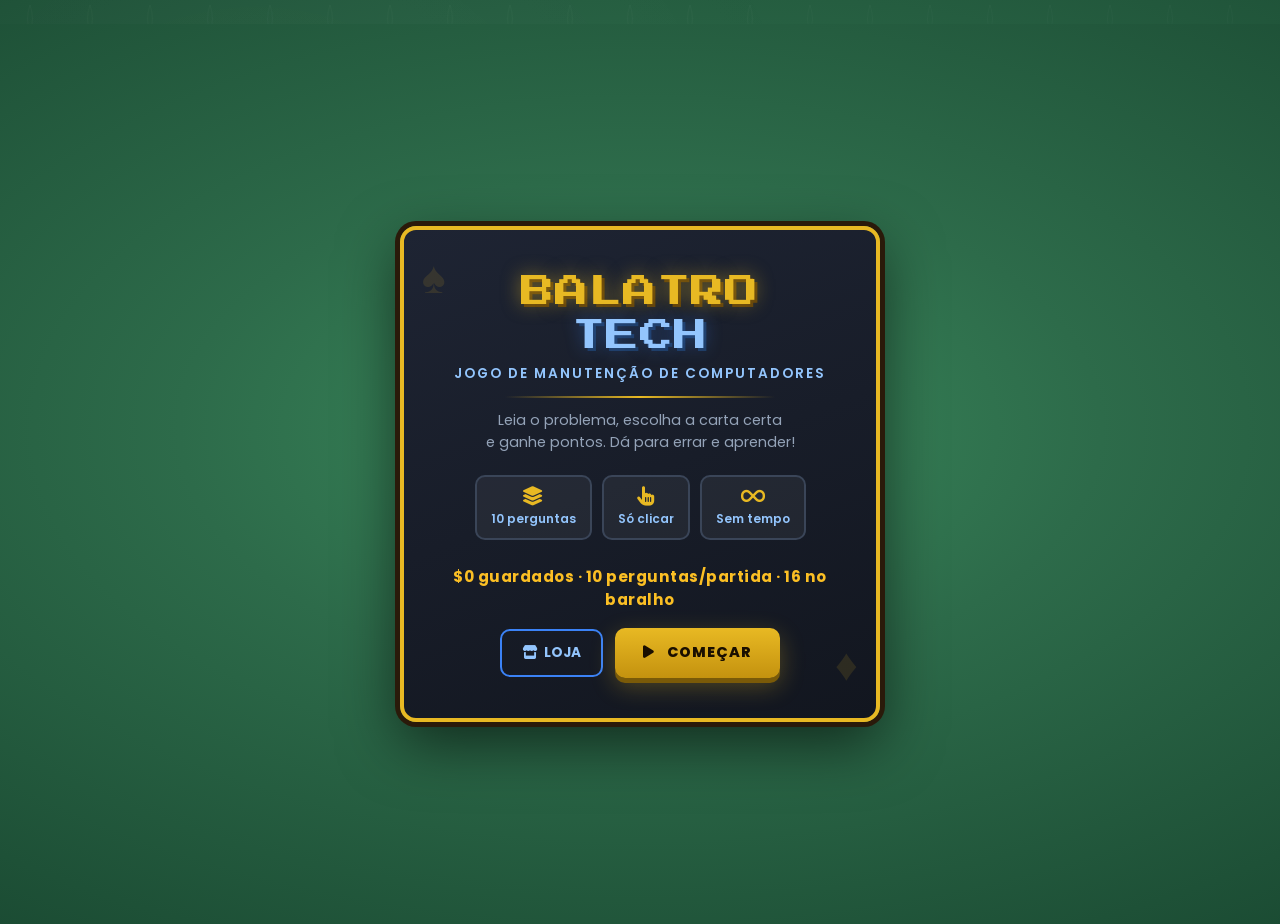
<file: index.html>
<!DOCTYPE html>
<html lang="pt-BR">
<head>
    <meta charset="UTF-8">
    <meta name="viewport" content="width=device-width, initial-scale=1.0">
    <title>Balatro Tech — Aprenda a consertar PC</title>
    <link rel="icon" href="favicon.ico" type="image/x-icon"><text y='.9em' font-size='90'>🃏</text></svg>">

    <link href="https://cdn.jsdelivr.net/npm/bootstrap@5.3.0/dist/css/bootstrap.min.css" rel="stylesheet">
    <link rel="stylesheet" href="https://cdnjs.cloudflare.com/ajax/libs/font-awesome/6.4.0/css/all.min.css">
    <link href="https://fonts.googleapis.com/css2?family=Press+Start+2P&family=Poppins:wght@400;600;700&display=swap" rel="stylesheet">
    <link rel="stylesheet" href="assets/css/css.css">
</head>
<body>

    <!-- ========== TELA INICIAL ========== -->
    <div id="screen-start" class="screen-start fade-in">
        <div class="title-card">
            <div class="suit-decor left">♠</div>
            <div class="suit-decor right">♦</div>
            <h1 class="game-title">BALATRO<br><span>TECH</span></h1>
            <p class="subtitle">Jogo de manutenção de computadores</p>
            <div class="title-divider"></div>
            <p class="desc">Leia o problema, escolha a carta certa<br>e ganhe pontos. Dá para errar e aprender!</p>
            <div class="feature-row">
                <div class="mini-card"><i class="fa-solid fa-layer-group"></i><span>10 perguntas</span></div>
                <div class="mini-card"><i class="fa-solid fa-hand-pointer"></i><span>Só clicar</span></div>
                <div class="mini-card"><i class="fa-solid fa-infinity"></i><span>Sem tempo</span></div>
            </div>
            <div class="start-bank" id="start-bank">$0 guardados · 10 perguntas por partida</div>
            <div class="start-actions">
                <button id="btn-start-shop" class="btn-shop-outline">
                    <i class="fa-solid fa-store me-1"></i> LOJA
                </button>
                <button id="btn-start" class="btn-deal">
                    <i class="fa-solid fa-play me-2"></i> COMEÇAR
                </button>
            </div>
        </div>
    </div>

    <!-- ========== TELA DO JOGO (estilo Balatro) ========== -->
    <div id="screen-quiz" class="screen-quiz d-none">

        <!-- Painel esquerdo -->
        <aside class="side-panel">
            <div class="panel-header">
                <span class="panel-title">Mão <span id="question-counter">1</span>/<span id="question-total">10</span></span>
            </div>

            <div class="blind-box">
                <div class="blind-label">O QUE FAZER</div>
                <div class="blind-goal">
                    <i class="fa-solid fa-microchip"></i>
                    <span>Escolha a carta certa</span>
                </div>
                <div class="blind-reward">Pontos: <strong>10 × bônus</strong></div>
            </div>

            <div class="score-row">
                <div class="score-box chips-box">
                    <div class="score-label">Pontos</div>
                    <div class="score-value" id="score-display">0</div>
                </div>
                <div class="score-x">×</div>
                <div class="score-box mult-box">
                    <div class="score-label">Bônus</div>
                    <div class="score-value" id="mult-display">1</div>
                </div>
            </div>

            <div class="info-box">
                <div class="info-row">
                    <span>Faltam</span>
                    <strong id="hands-left">10</strong>
                </div>
                <div class="info-row">
                    <span>Acertos</span>
                    <strong id="correct-count">0</strong>
                </div>
            </div>

            <div class="money-box">
                <i class="fa-solid fa-coins"></i>
                <span id="money-display">$0</span>
            </div>

            <div class="side-actions">
                <button id="btn-mid-shop" class="btn-side-shop" title="Abrir a loja">
                    <i class="fa-solid fa-store"></i> LOJA
                </button>
                <button id="btn-home-quiz" class="btn-side-home" title="Voltar ao menu">
                    <i class="fa-solid fa-house"></i>
                </button>
            </div>
        </aside>

        <!-- Área central da mesa -->
        <main class="table-area">
            <div class="problem-area">
                <div class="problem-card" id="problem-card">
                    <div class="card-rank top-left">
                        <span id="card-rank">A</span>
                        <span class="suit" id="card-suit">♠</span>
                    </div>
                    <div class="card-rank bottom-right">
                        <span id="card-rank-b">A</span>
                        <span class="suit" id="card-suit-b">♠</span>
                    </div>
                    <div class="card-body-content">
                        <h5 id="question-text">Texto do problema...</h5>
                        <div id="interactive-workspace" class="workspace"></div>
                    </div>
                </div>
            </div>

            <div id="explanation-box" class="feedback-box d-none">
                <div class="feedback-header" id="explanation-title"></div>
                <p id="explanation-text" class="mb-0"></p>
            </div>

            <div class="hand-section">
                <div class="hand-label">SUA MÃO — escolha uma carta</div>
                <div id="options-container" class="hand-cards"></div>
                <div class="hand-actions">
                    <button id="btn-next" class="btn-next d-none">
                        PRÓXIMA <i class="fa-solid fa-arrow-right ms-1"></i>
                    </button>
                </div>
            </div>
        </main>
    </div>

    <!-- ========== TELA DE RESULTADO ========== -->
    <div id="screen-result" class="screen-start d-none fade-in">
        <div class="result-card">
            <div class="result-icon" id="result-icon"><i class="fa-solid fa-trophy"></i></div>
            <h2 class="result-title">FIM DA PARTIDA!</h2>
            <p id="result-badge" class="result-badge">Bom trabalho</p>
            <div class="result-stats">
                <div class="stat-box">
                    <div class="stat-label">PONTOS</div>
                    <div class="stat-value" id="final-score">0</div>
                </div>
                <div class="stat-box">
                    <div class="stat-label">ACERTOS</div>
                    <div class="stat-value" id="final-accuracy">0/10</div>
                </div>
            </div>
            <div class="accordion text-start mb-4" id="accordionSummary">
                <div class="accordion-item border-0 bg-transparent">
                    <h2 class="accordion-header">
                        <button class="accordion-button collapsed summary-btn" type="button" data-bs-toggle="collapse" data-bs-target="#collapseSummary">
                            <i class="fa-solid fa-list-check me-2"></i> Ver o que você respondeu
                        </button>
                    </h2>
                    <div id="collapseSummary" class="accordion-collapse collapse" data-bs-parent="#accordionSummary">
                        <div class="accordion-body p-0" id="summary-list"></div>
                    </div>
                </div>
            </div>
            <div class="result-actions">
                <button id="btn-shop" class="btn-shop">
                    <i class="fa-solid fa-store me-2"></i> LOJA
                </button>
                <button id="btn-restart" class="btn-deal">
                    <i class="fa-solid fa-rotate-right me-2"></i> JOGAR DE NOVO
                </button>
                <button id="btn-home-result" class="btn-shop-outline">
                    <i class="fa-solid fa-house me-2"></i> MENU
                </button>
            </div>
        </div>
    </div>

    <!-- ========== LOJA ========== -->
    <div id="screen-shop" class="screen-start d-none fade-in">
        <div class="shop-card">
            <div class="shop-header">
                <h2 class="shop-title"><i class="fa-solid fa-store me-2"></i><span id="shop-mode-label">LOJA TECH</span></h2>
                <div class="shop-money" id="shop-money">$0</div>
            </div>
            <p class="shop-desc" id="shop-desc-text">Gaste seu dinheiro para liberar mais perguntas e melhorias.</p>
            <div id="shop-items" class="shop-items"></div>
            <div class="shop-footer">
                <button id="btn-shop-close" class="btn-deal">
                    <i class="fa-solid fa-play me-2"></i> JOGAR
                </button>
                <button id="btn-shop-menu" class="btn-shop-outline">
                    <i class="fa-solid fa-house me-2"></i> MENU
                </button>
            </div>
        </div>
    </div>

    <script src="https://cdn.jsdelivr.net/npm/bootstrap@5.3.0/dist/js/bootstrap.bundle.min.js"></script>
    <script src="assets/js/script.js" defer></script>
</body>
</html>
</file>
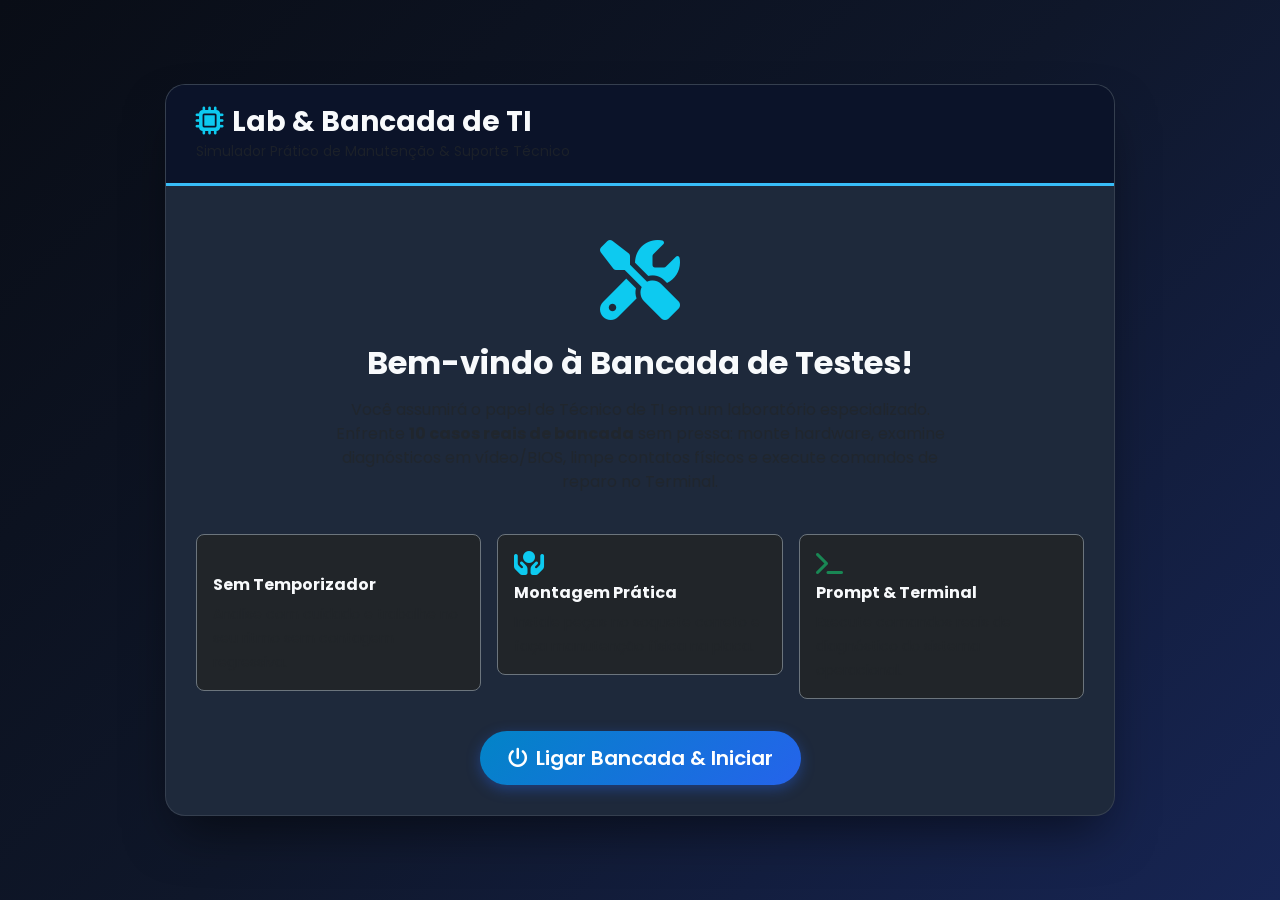
<file: simulador_de_bancada_de_ti.html>
<!DOCTYPE html>
<html lang="pt-BR">
<head>
    <meta charset="UTF-8">
    <meta name="viewport" content="width=device-width, initial-scale=1.0">
    <title>Simulador de Bancada - Manutenção & Suporte de TI</title>
    <!-- Bootstrap 5 CSS -->
    <link href="https://cdn.jsdelivr.net/npm/bootstrap@5.3.0/dist/css/bootstrap.min.css" rel="stylesheet">
    <!-- Font Awesome Icons -->
    <link rel="stylesheet" href="https://cdnjs.cloudflare.com/ajax/libs/font-awesome/6.4.0/css/all.min.css">
    <!-- Google Fonts -->
    <link href="https://fonts.googleapis.com/css2?family=JetBrains+Mono:wght@400;600;700&family=Poppins:wght@300;400;500;600;700&display=swap" rel="stylesheet">
    
    <style>
        :root {
            --bg-dark: #0f172a;
            --card-bg: #1e293b;
            --text-main: #f8fafc;
            --accent-blue: #38bdf8;
            --accent-green: #22c55e;
            --accent-red: #ef4444;
            --accent-warning: #f59e0b;
            --mobo-bg: #064e3b;
            --mobo-border: #022c22;
        }

        body {
            font-family: 'Poppins', sans-serif;
            background: linear-gradient(135deg, #090d16 0%, #0f172a 50%, #172554 100%);
            color: var(--text-main);
            min-height: 100vh;
            display: flex;
            align-items: center;
            justify-content: center;
            padding: 20px 10px;
        }

        .workbench-container {
            width: 100%;
            max-width: 950px;
            background-color: var(--card-bg);
            border: 1px solid rgba(255, 255, 255, 0.1);
            border-radius: 20px;
            box-shadow: 0 25px 50px -12px rgba(0, 0, 0, 0.5);
            overflow: hidden;
        }

        .workbench-header {
            background-color: #0b1329;
            padding: 20px 30px;
            border-bottom: 3px solid var(--accent-blue);
        }

        .bench-mat {
            background: radial-gradient(circle at center, #1e293b 0%, #0f172a 100%);
            border: 2px solid #334155;
            border-radius: 16px;
            padding: 20px;
            position: relative;
        }

        /* Hardware Component Styles */
        .hardware-part {
            background-color: #334155;
            border: 2px solid #475569;
            border-radius: 12px;
            padding: 14px;
            cursor: pointer;
            transition: all 0.25s cubic-bezier(0.4, 0, 0.2, 1);
            user-select: none;
        }

        .hardware-part:hover {
            border-color: var(--accent-blue);
            background-color: #3b82f622;
            transform: translateY(-3px);
        }

        .hardware-part.selected {
            border-color: var(--accent-blue);
            background-color: #3b82f644;
            box-shadow: 0 0 15px rgba(56, 189, 248, 0.4);
        }

        /* Motherboard Simulator */
        .motherboard {
            background-color: var(--mobo-bg);
            border: 4px solid var(--mobo-border);
            border-radius: 14px;
            padding: 20px;
            position: relative;
            box-shadow: inset 0 0 20px rgba(0, 0, 0, 0.6);
        }

        .mobo-slot {
            background-color: rgba(0, 0, 0, 0.4);
            border: 2px dashed #34d399;
            border-radius: 8px;
            padding: 15px;
            text-align: center;
            cursor: pointer;
            transition: all 0.25s ease;
            min-height: 60px;
            display: flex;
            align-items: center;
            justify-content: center;
            font-size: 0.9rem;
            color: #a7f3d0;
        }

        .mobo-slot:hover {
            background-color: rgba(52, 211, 153, 0.2);
            border-color: #ffffff;
            color: #fff;
        }

        .mobo-slot.installed {
            background-color: #047857 !important;
            border-style: solid;
            border-color: var(--accent-green);
            color: #ffffff;
            font-weight: 600;
        }

        /* CRT / Monitor Screen */
        .monitor-screen {
            background-color: #050811;
            border: 12px solid #334155;
            border-radius: 12px;
            padding: 20px;
            font-family: 'JetBrains Mono', monospace;
            color: #38edf8;
            box-shadow: inset 0 0 15px rgba(0, 212, 255, 0.2);
            min-height: 220px;
        }

        .terminal-input {
            background: transparent;
            border: none;
            border-bottom: 2px solid var(--accent-blue);
            color: #38edf8;
            font-family: 'JetBrains Mono', monospace;
            outline: none;
            width: 100%;
            padding: 5px 0;
            font-size: 1rem;
        }

        .action-card {
            background: #1e293b;
            border: 1px solid #334155;
            border-radius: 12px;
            padding: 15px;
            transition: all 0.2s;
            cursor: pointer;
        }

        .action-card:hover {
            border-color: var(--accent-blue);
            background: #334155;
            transform: translateY(-2px);
        }

        .action-card.correct-action {
            border-color: var(--accent-green) !important;
            background: #064e3b !important;
        }

        .action-card.wrong-action {
            border-color: var(--accent-red) !important;
            background: #7f1d1d !important;
        }

        .feedback-box {
            border-radius: 12px;
            padding: 16px 20px;
            animation: fadeIn 0.3s ease;
        }

        @keyframes fadeIn {
            from { opacity: 0; transform: translateY(8px); }
            to { opacity: 1; transform: translateY(0); }
        }

        .btn-tech {
            background: linear-gradient(135deg, #0284c7 0%, #2563eb 100%);
            color: white;
            border: none;
            padding: 12px 28px;
            border-radius: 50px;
            font-weight: 600;
            box-shadow: 0 4px 14px rgba(37, 99, 235, 0.4);
            transition: all 0.3s ease;
        }

        .btn-tech:hover {
            transform: translateY(-2px);
            box-shadow: 0 6px 20px rgba(37, 99, 235, 0.6);
            color: white;
        }

        .screen-view {
            display: none;
            padding: 30px;
        }

        .screen-view.active {
            display: block;
        }
    </style>
</head>
<body>

    <div class="workbench-container">
        <!-- Workbench Header -->
        <div class="workbench-header d-flex justify-content-between align-items-center">
            <div>
                <h3 class="fw-bold mb-0"><i class="fa-solid fa-microchip text-info me-2"></i>Lab & Bancada de TI</h3>
                <small class="text-slate-400 text-muted">Simulador Prático de Manutenção & Suporte Técnico</small>
            </div>
            <div id="header-status" class="d-none">
                <span class="badge bg-dark border border-info text-info px-3 py-2 rounded-pill fs-6" id="stage-counter">Etapa 1 de 10</span>
            </div>
        </div>

        <!-- 1. TELA INICIAL -->
        <div id="screen-start" class="screen-view active text-center">
            <div class="my-4">
                <i class="fa-solid fa-screwdriver-wrench text-info display-1"></i>
            </div>
            <h2 class="fw-bold mb-3">Bem-vindo à Bancada de Testes!</h2>
            <p class="text-muted mx-auto style-description" style="max-width: 650px;">
                Você assumirá o papel de Técnico de TI em um laboratório especializado. Enfrente <strong>10 casos reais de bancada</strong> sem pressa: monte hardware, examine diagnósticos em vídeo/BIOS, limpe contatos físicos e execute comandos de reparo no Terminal.
            </p>

            <div class="row g-3 justify-content-center my-4 text-start">
                <div class="col-md-4">
                    <div class="p-3 border border-secondary rounded-3 bg-dark">
                        <i class="fa-solid fa-hourglass-disabled text-warning fs-4 mb-2"></i>
                        <h6 class="fw-bold">Sem Temporizador</h6>
                        <small class="text-muted">Analise com cuidado e trabalhe no seu ritmo sem contagem regressiva.</small>
                    </div>
                </div>
                <div class="col-md-4">
                    <div class="p-3 border border-secondary rounded-3 bg-dark">
                        <i class="fa-solid fa-hands-holding-circle text-info fs-4 mb-2"></i>
                        <h6 class="fw-bold">Montagem Prática</h6>
                        <small class="text-muted">Instale peças no soquete correto e faça manutenção física na placa.</small>
                    </div>
                </div>
                <div class="col-md-4">
                    <div class="p-3 border border-secondary rounded-3 bg-dark">
                        <i class="fa-solid fa-terminal text-success fs-4 mb-2"></i>
                        <h6 class="fw-bold">Prompt & Terminal</h6>
                        <small class="text-muted">Execute comandos reais de diagnóstico do sistema operacional.</small>
                    </div>
                </div>
            </div>

            <button class="btn btn-tech btn-lg mt-2" onclick="startSimulation()">
                <i class="fa-solid fa-power-off me-2"></i>Ligar Bancada & Iniciar
            </button>
        </div>

        <!-- 2. TELA DO SIMULADOR (BANCADA) -->
        <div id="screen-lab" class="screen-view">
            <!-- Barra de Progresso -->
            <div class="progress mb-4 bg-dark border border-secondary" style="height: 10px;">
                <div id="progress-bar" class="progress-bar progress-bar-striped progress-bar-animated bg-info" style="width: 10%;"></div>
            </div>

            <!-- Título e Instrução da Etapa -->
            <div class="mb-4">
                <span id="category-badge" class="badge bg-primary mb-2 px-3 py-2">Categoria</span>
                <h4 id="stage-title" class="fw-bold text-white mb-2">Título do Desafio</h4>
                <p id="stage-description" class="text-slate-300 mb-0">Descrição do problema trazido pelo cliente ou estado atual do equipamento.</p>
            </div>

            <!-- ÁREA DE TRABALHO DA BANCADA (Dinâmica) -->
            <div id="workbench-workspace" class="bench-mat mb-4">
                <!-- Conteúdo gerado via JS dependendo do tipo da etapa -->
            </div>

            <!-- PAINEL DE FEEDBACK TÉCNICO -->
            <div id="feedback-panel" class="feedback-box d-none mb-4">
                <h5 class="fw-bold mb-2" id="feedback-title"><i class="fa-solid fa-circle-info me-2"></i>Análise Técnica</h5>
                <p class="mb-0" id="feedback-text">Explicação detalhada do procedimento.</p>
            </div>

            <!-- CONTROLES -->
            <div class="d-flex justify-content-end">
                <button id="btn-next-stage" class="btn btn-tech d-none" onclick="nextStage()">
                    Próximo Caso <i class="fa-solid fa-arrow-right ms-2"></i>
                </button>
            </div>
        </div>

        <!-- 3. TELA DE RELATÓRIO FINAL -->
        <div id="screen-report" class="screen-view text-center">
            <div class="my-3">
                <i id="report-icon" class="fa-solid fa-award text-warning display-1"></i>
            </div>
            <h2 class="fw-bold mb-1">Relatório de Performance do Técnico</h2>
            <p class="text-muted">AVALIAÇÃO DE BANCADA E DIAGNÓSTICO DE TI</p>

            <div class="row g-3 justify-content-center my-4">
                <div class="col-md-4">
                    <div class="p-3 border border-secondary bg-dark rounded-3">
                        <small class="text-muted d-block">Procedimentos Corretos</small>
                        <span class="fs-2 fw-bold text-success" id="report-score">0/10</span>
                    </div>
                </div>
                <div class="col-md-4">
                    <div class="p-3 border border-secondary bg-dark rounded-3">
                        <small class="text-muted d-block">Eficiência do Laboratório</small>
                        <span class="fs-2 fw-bold text-info" id="report-percent">0%</span>
                    </div>
                </div>
            </div>

            <div id="report-badge-box" class="alert alert-info border-0 mb-4">
                <!-- Rank do técnico -->
            </div>

            <div class="text-start mb-4">
                <h5 class="fw-bold text-white mb-3"><i class="fa-solid fa-list-check me-2"></i>Histórico das Intervenções:</h5>
                <div id="report-summary-list" style="max-height: 280px; overflow-y: auto;">
                    <!-- Lista detalhada -->
                </div>
            </div>

            <button class="btn btn-tech btn-lg" onclick="restartSimulation()">
                <i class="fa-solid fa-rotate-right me-2"></i>Reiniciar Bancada
            </button>
        </div>
    </div>

    <script>
        // BANCO DE DADOS DE 10 ETAPAS PRÁTICAS DE BANCADA
        const labStages = [
            {
                category: "🛠️ Montagem de Hardware",
                title: "Instalação de Memória RAM Dual-Channel",
                description: "O cliente enviou um pente adicional de Memória RAM DDR4 para upgrade. Selecione a memória na bancada e instale-a no slot correto da placa-mãe para atuar com o módulo já existente.",
                type: "assembly",
                piece: { id: "RAM_DDR4", name: "Pente de Memória RAM DDR4 8GB", icon: "fa-solid fa-memory" },
                slots: [
                    { id: "PCI", name: "Slot PCI-Express x16", correct: false, reason: "Incorreto! O slot PCI-Express destina-se a placas de expansão/vídeo." },
                    { id: "DIMM_2", name: "Slot DIMM 2 (Memória RAM)", correct: true, reason: "Excelente! A memória foi encaixada no Slot DIMM correto, travando os encaixes laterais e ativando o Dual-Channel." },
                    { id: "SOCKET", name: "Soquete de CPU LGA", correct: false, reason: "Incorreto! O soquete LGA é exclusivo para o Processador." }
                ],
                explanation: "Módulos de memória RAM devem ser instalados nos soquetes DIMM da placa-mãe. Ao instalar múltiplos pentes, atentar-se aos slots de mesma cor ou especificação manual garante a tecnologia Dual-Channel."
            },
            {
                category: "🔍 Diagnóstico de POST e Vídeo",
                title: "Computador Liga, Coolers Giram, mas Não Dá Vídeo",
                description: "O computador liga os LEDs da placa, os coolers giram em velocidade máxima, porém não há sinal de vídeo na tela. Ao analisar os LEDs de diagnóstico (Debug LED) da placa-mãe, o LED 'DRAM' está aceso em vermelho.",
                type: "action-cards",
                actions: [
                    { label: "Trocar a Fonte de Alimentação por uma nova", correct: false, text: "A fonte está fornecendo energia normalmente, pois os coolers e LEDs acenderam." },
                    { label: "Remover a Memória RAM, limpar os contatos com limpa-contato/borracha e reencaixar", correct: true, text: "Perfeito! Mau contato nos pinos da RAM por oxidação/poeira é a causa número 1 de falhas do POST com sinal do LED DRAM." },
                    { label: "Reinstalar o sistema operacional no SSD", correct: false, text: "Incorreto. O computador nem sequer passou pelo POST, portanto o SSD não começou a ser lido." }
                ],
                explanation: "Quando o Debug LED de DRAM fica aceso, indica que a BIOS/UEFI não conseguiu inicializar a memória. A primeira ação técnica recomendada é a limpeza dos contatos dourados com borracha isenta de resíduos ou limpa-contato elétrico."
            },
            {
                category: "💻 Terminal e Prompt de Comando",
                title: "Diagnóstico de Interface de Rede Local",
                description: "O computador perdeu a conexão de rede local. O cabo RJ45 está conectado, mas a placa mostra status nulo. No Terminal, execute o comando correto para testar a resposta interna da placa de rede (Loopback TCP/IP).",
                type: "terminal",
                expectedCommand: "ping 127.0.0.1",
                hint: "Dica: Use o comando 'ping' seguido do endereço IP universal de Loopback Local.",
                explanation: "O comando 'ping 127.0.0.1' envia pacotes para a própria interface local (Loopback). Se houver resposta de tempo, valida-se que a placa de rede física e os drivers da pilha TCP/IP do sistema operacional estão funcionando."
            },
            {
                category: "🛠️ Montagem de Hardware",
                title: "Aplicação de Pasta Térmica e Refrigeração",
                description: "Após a troca da CPU, o processador precisa de refrigeração. Selecione o item correto da bancada e aplique no local correto antes de fixar o dissipador.",
                type: "assembly",
                piece: { id: "THERMAL_PASTE", name: "Seringa de Pasta Térmica", icon: "fa-solid fa-flask" },
                slots: [
                    { id: "CPU_SURFACE", name: "Superfície Metálica (IHS) do Processador", correct: true, reason: "Perfeito! A pasta térmica preencheu as imperfeições entre a CPU e o dissipador de calor." },
                    { id: "FAN_BLADES", name: "Hélices da Ventoinha do Cooler", correct: false, reason: "Incorreto! Aplicar pasta térmica nas hélices estragará o motor da ventoinha." },
                    { id: "NVME_SLOT", name: "Slot M.2 NVMe", correct: false, reason: "Incorreto! O slot M.2 é para armazenamento SSD." }
                ],
                explanation: "A pasta térmica deve ser aplicada na superfície metálica externa do processador (IHS). Ela preenche lacunas de ar microscópicas, permitindo a condução eficiente do calor para o cooler."
            },
            {
                category: "🔧 Manutenção Física de Bancada",
                title: "Computador Desliga após 10 Minutos de Uso",
                description: "Examine o monitor de telemetria da bancada conectado ao computador do cliente. Identifique a anomalia e selecione o procedimento físico adequado.",
                type: "telemetry",
                telemetryData: {
                    cpuTemp: "94°C (CRÍTICO)",
                    gpuTemp: "42°C (NORMAL)",
                    fanSpeed: "0 RPM (PARADO/TRAVADO)",
                    v12: "12.08V (OK)"
                },
                actions: [
                    { label: "Substituir o Cooler da CPU por falha de rotação", correct: true, text: "Excelente! Com 0 RPM no cooler, o processador atinge 94°C e entra em desligamento térmico de proteção (Thermal Shutdown)." },
                    { label: "Trocar o cabo de vídeo HDMI", correct: false, text: "Incorreto. O cabo de vídeo não tem relação com o desligamento térmico do computador." },
                    { label: "Formatar o disco rígido", correct: false, text: "Incorreto. A causa é física e mecânica (trava/queima do cooler da CPU)." }
                ],
                explanation: "Temperaturas acima de 90°C combinadas com rotação nula do cooler indicam que o sistema de arrefecimento falhou. A CPU desliga automaticamente para não sofrer danos permanentes no silício."
            },
            {
                category: "💻 Terminal e Prompt de Comando",
                title: "Reparo de Arquivos de Sistema Corrompidos",
                description: "O sistema operacional apresenta erros de tela azul aleatórios e travamentos. No Prompt de Comando como Administrador, execute a ferramenta nativa de verificação e reparo de integridade dos arquivos do Windows.",
                type: "terminal",
                expectedCommand: "sfc /scannow",
                hint: "Dica: Utilize o comando System File Checker no modo de escaneamento imediato.",
                explanation: "O comando 'sfc /scannow' verifica todos os arquivos protegidos do sistema operacional e substitui arquivos danificados ou corrompidos por uma cópia em cache."
            },
            {
                category: "🛠️ Montagem de Hardware",
                title: "Upgrade de Armazenamento Ultra Rápido",
                description: "O cliente deseja instalar um novo SSD de alta velocidade para o sistema operacional. Selecione a unidade correta e instale no slot correspondente da placa-mãe.",
                type: "assembly",
                piece: { id: "SSD_NVME", name: "SSD M.2 NVMe PCIe 4.0", icon: "fa-solid fa-hard-drive" },
                slots: [
                    { id: "SATA_PORT", name: "Porta SATA III 6Gb/s", correct: false, reason: "Incorreto! Placas SATA aceitam apenas cabos de SSDs de 2.5 polegadas." },
                    { id: "M2_SLOT", name: "Slot M.2 NVMe (PCIe Key-M)", correct: true, reason: "Correto! O SSD NVMe foi parafusado com sucesso no slot M.2 com barramento PCIe direto." },
                    { id: "ATX_24P", name: "Conector ATX 24 Pinos", correct: false, reason: "Incorreto! Este conector é para alimentação elétrica vinda da fonte." }
                ],
                explanation: "SSDs M.2 NVMe utilizam soquetes com chave Key-M dedicados e conectados diretamente às linhas PCIe do processador/chipset, garantindo elevadas taxas de transferência."
            },
            {
                category: "🔧 Manutenção Física de Bancada",
                title: "Perda da Data, Hora e Configurações de BIOS",
                description: "Toda vez que o computador do cliente é tirado da tomada, o relógio reseta para o ano de 2015 e a ordem de boot do sistema é perdida. Qual o componente com defeito na placa-mãe?",
                type: "action-cards",
                actions: [
                    { label: "Substituir a Bateria CR2032 (CMOS 3V) da placa-mãe", correct: true, text: "Perfeito! A bateria CR2032 descarregada impede que a memória CMOS guarde o relógio de tempo real (RTC) e os parâmetros da BIOS." },
                    { label: "Trocar o pente de Memória RAM", correct: false, text: "Incorreto. A RAM é uma memória volátil para execução do SO, não mantendo o relógio da BIOS." },
                    { label: "Trocar a pasta térmica da CPU", correct: false, text: "Incorreto. A pasta térmica cuida apenas do calor da CPU." }
                ],
                explanation: "A bateria do tipo moeda CR2032 alimenta o circuito de tempo real (RTC) e o chip CMOS da placa-mãe quando a energia principal da tomada é interrompida."
            },
            {
                category: "🛠️ Montagem de Hardware",
                title: "Instalação da Placa de Vídeo Dedicada",
                description: "Instale a nova Placa de Vídeo (GPU) na placa-mãe da bancada para permitir renderização gráfica avançada.",
                type: "assembly",
                piece: { id: "GPU_CARD", name: "Placa de Vídeo (GPU) PCIe x16", icon: "fa-solid fa-display" },
                slots: [
                    { id: "PCI_X16", name: "Slot PCI-Express 4.0 x16 (Principal)", correct: true, reason: "Excelente! A GPU foi travada no slot x16 de maior largura de banda da placa-mãe." },
                    { id: "DIMM_1", name: "Slot DIMM de Memória", correct: false, reason: "Incorreto! Slots DIMM são para memória RAM." },
                    { id: "CPU_SOCKET", name: "Soquete da CPU", correct: false, reason: "Incorreto! Soquete para o processador." }
                ],
                explanation: "Placas de vídeo dedicadas requerem a largura de banda completa oferecida pelo slot PCI-Express x16 primário da placa-mãe."
            },
            {
                category: "💻 Terminal e Prompt de Comando",
                title: "Verificação de Setores Defeituosos no Disco",
                description: "O sistema apresenta extrema lentidão para abrir arquivos no disco rígido secundário. Execute a ferramenta de checagem do sistema de arquivos e integridade de disco no Prompt.",
                type: "terminal",
                expectedCommand: "chkdsk",
                hint: "Dica: Digite o nome do utilitário 'Check Disk' em formato abreviado de comando.",
                explanation: "O comando 'chkdsk' examina a integridade da estrutura do sistema de arquivos, identifica setores defeituosos (bad blocks) e recupera dados legíveis."
            }
        ];

        // VARIÁVEIS DE ESTADO
        let currentStageIndex = 0;
        let score = 0;
        let userHistory = [];
        let selectedAssemblyPart = null;

        // ELEMENTOS DOM
        const screenStart = document.getElementById('screen-start');
        const screenLab = document.getElementById('screen-lab');
        const screenReport = document.getElementById('screen-report');
        const headerStatus = document.getElementById('header-status');
        const stageCounter = document.getElementById('stage-counter');
        const progressBar = document.getElementById('progress-bar');

        const categoryBadge = document.getElementById('category-badge');
        const stageTitle = document.getElementById('stage-title');
        const stageDescription = document.getElementById('stage-description');
        const workbenchWorkspace = document.getElementById('workbench-workspace');

        const feedbackPanel = document.getElementById('feedback-panel');
        const feedbackTitle = document.getElementById('feedback-title');
        const feedbackText = document.getElementById('feedback-text');
        const btnNextStage = document.getElementById('btn-next-stage');

        function startSimulation() {
            screenStart.classList.remove('active');
            screenReport.classList.remove('active');
            screenLab.classList.add('active');
            headerStatus.classList.remove('d-none');

            currentStageIndex = 0;
            score = 0;
            userHistory = [];

            loadStage();
        }

        function loadStage() {
            resetStageState();

            const stage = labStages[currentStageIndex];
            
            // Atualizar contadores
            stageCounter.textContent = `Etapa ${currentStageIndex + 1} de ${labStages.length}`;
            const progress = ((currentStageIndex + 1) / labStages.length) * 100;
            progressBar.style.width = `${progress}%`;

            categoryBadge.textContent = stage.category;
            stageTitle.textContent = stage.title;
            stageDescription.textContent = stage.description;

            // Renderização baseada no tipo de etapa
            if (stage.type === 'assembly') {
                renderAssemblyStage(stage);
            } else if (stage.type === 'action-cards') {
                renderActionCardsStage(stage);
            } else if (stage.type === 'terminal') {
                renderTerminalStage(stage);
            } else if (stage.type === 'telemetry') {
                renderTelemetryStage(stage);
            }
        }

        function resetStageState() {
            selectedAssemblyPart = null;
            feedbackPanel.className = 'feedback-box d-none mb-4';
            btnNextStage.classList.add('d-none');
            workbenchWorkspace.innerHTML = '';
        }

        // 1. RENDERIZADOR DE ETAPA DE MONTAGEM
        function renderAssemblyStage(stage) {
            workbenchWorkspace.innerHTML = `
                <div class="row g-4 align-items-center">
                    <div class="col-md-5">
                        <h6 class="fw-bold text-info mb-3"><i class="fa-solid fa-box-open me-2"></i>Peças Disponíveis na Bancada:</h6>
                        <div class="hardware-part d-flex align-items-center gap-3" id="part-item" onclick="selectAssemblyPart()">
                            <i class="${stage.piece.icon} text-info fs-2"></i>
                            <div>
                                <h6 class="mb-0 fw-bold">${stage.piece.name}</h6>
                                <small class="text-muted">Clique para selecionar a peça</small>
                            </div>
                        </div>
                    </div>
                    <div class="col-md-7">
                        <div class="motherboard">
                            <h6 class="fw-bold text-center text-emerald-300 mb-3"><i class="fa-solid fa-microchip me-2"></i>Placa-Mãe (Slots & Soquetes)</h6>
                            <div class="d-grid gap-3">
                                ${stage.slots.map(s => `
                                    <div class="mobo-slot" id="slot-${s.id}" onclick="installPartInSlot('${s.id}')">
                                        <i class="fa-solid fa-arrow-right-to-bracket me-2"></i> ${s.name}
                                    </div>
                                `).join('')}
                            </div>
                        </div>
                    </div>
                </div>
            `;
        }

        function selectAssemblyPart() {
            selectedAssemblyPart = true;
            const partEl = document.getElementById('part-item');
            partEl.classList.add('selected');
        }

        function installPartInSlot(slotId) {
            if (!selectedAssemblyPart) {
                alert("Por favor, selecione a peça na bancada primeiro clicando sobre ela!");
                return;
            }

            const stage = labStages[currentStageIndex];
            const chosenSlot = stage.slots.find(s => s.id === slotId);
            const slotEl = document.getElementById(`slot-${slotId}`);

            const isCorrect = chosenSlot.correct;

            if (isCorrect) {
                slotEl.classList.add('installed');
                slotEl.innerHTML = `<i class="fa-solid fa-check-circle me-2"></i> ${stage.piece.name} Instalado com Sucesso!`;
            } else {
                slotEl.style.borderColor = "var(--accent-red)";
                slotEl.style.backgroundColor = "rgba(239, 68, 68, 0.2)";
            }

            // Desabilitar mais cliques nos slots
            document.querySelectorAll('.mobo-slot').forEach(el => el.onclick = null);

            processStageResult(isCorrect, chosenSlot.reason, stage.explanation);
        }

        // 2. RENDERIZADOR DE CARDS DE AÇÃO
        function renderActionCardsStage(stage) {
            workbenchWorkspace.innerHTML = `
                <h6 class="fw-bold text-info mb-3"><i class="fa-solid fa-screwdriver me-2"></i>Selecione o Procedimento de Bancada Correto:</h6>
                <div class="d-grid gap-3">
                    ${stage.actions.map((act, idx) => `
                        <div class="action-card d-flex align-items-center justify-content-between" onclick="chooseActionCard(${idx})">
                            <span class="fw-semibold"><i class="fa-solid fa-gears me-2 text-info"></i>${act.label}</span>
                            <i class="fa-regular fa-circle fs-5 text-muted"></i>
                        </div>
                    `).join('')}
                </div>
            `;
        }

        function chooseActionCard(actionIndex) {
            const stage = labStages[currentStageIndex];
            const chosenAction = stage.actions[actionIndex];
            const cards = workbenchWorkspace.querySelectorAll('.action-card');

            cards.forEach(c => c.onclick = null); // desabilitar

            const isCorrect = chosenAction.correct;

            if (isCorrect) {
                cards[actionIndex].classList.add('correct-action');
            } else {
                cards[actionIndex].classList.add('wrong-action');
            }

            processStageResult(isCorrect, chosenAction.text, stage.explanation);
        }

        // 3. RENDERIZADOR DE TERMINAL
        function renderTerminalStage(stage) {
            workbenchWorkspace.innerHTML = `
                <div class="monitor-screen">
                    <div class="border-bottom border-secondary pb-2 mb-3 text-muted small d-flex justify-content-between">
                        <span>Terminal do Sistema de Suporte v2.4</span>
                        <span>ADMINISTRADOR</span>
                    </div>
                    <div class="mb-3 text-light">
                        C:\\Users\\Tecnico\\> Aguardando execução de comando de diagnóstico...
                    </div>
                    <div class="d-flex align-items-center gap-2">
                        <span class="text-success fw-bold">C:\Users\Tecnico></span>
                        <input type="text" id="term-input" class="terminal-input" placeholder="Digite o comando aqui..." autocomplete="off">
                        <button class="btn btn-sm btn-outline-info" onclick="submitTerminalCommand()">Executar</button>
                    </div>
                    <div class="mt-3 small text-warning">${stage.hint}</div>
                </div>
            `;

            // Ativar evento Enter no input
            setTimeout(() => {
                const input = document.getElementById('term-input');
                if (input) {
                    input.focus();
                    input.addEventListener('keypress', function (e) {
                        if (e.key === 'Enter') submitTerminalCommand();
                    });
                }
            }, 100);
        }

        function submitTerminalCommand() {
            const input = document.getElementById('term-input');
            if (!input) return;

            const typedCommand = input.value.trim().toLowerCase();
            const stage = labStages[currentStageIndex];
            const isCorrect = typedCommand === stage.expectedCommand.toLowerCase();

            input.disabled = true;

            const message = isCorrect
                ? `Comando '${typedCommand}' executado com sucesso! Resposta e diagnósticos validados pelo sistema.`
                : `Comando incorreto ou sintaxe inválida. O comando esperado para esta operação era '${stage.expectedCommand}'.`;

            processStageResult(isCorrect, message, stage.explanation);
        }

        // 4. RENDERIZADOR DE TELEMETRIA
        function renderTelemetryStage(stage) {
            workbenchWorkspace.innerHTML = `
                <div class="row g-4">
                    <div class="col-md-5">
                        <div class="monitor-screen">
                            <h6 class="text-warning border-bottom border-secondary pb-2 mb-3"><i class="fa-solid fa-gauge-high me-2"></i>Telemetria da Bancada</h6>
                            <div class="small mb-2">> CPU Temp: <span class="text-danger fw-bold">${stage.telemetryData.cpuTemp}</span></div>
                            <div class="small mb-2">> GPU Temp: <span class="text-success">${stage.telemetryData.gpuTemp}</span></div>
                            <div class="small mb-2">> Fan Speed: <span class="text-warning fw-bold">${stage.telemetryData.fanSpeed}</span></div>
                            <div class="small mb-2">> Linha 12V: <span>${stage.telemetryData.v12}</span></div>
                        </div>
                    </div>
                    <div class="col-md-7">
                        <h6 class="fw-bold text-info mb-3"><i class="fa-solid fa-wrench me-2"></i>Ação de Reparo Recomendada:</h6>
                        <div class="d-grid gap-2">
                            ${stage.actions.map((act, idx) => `
                                <div class="action-card" onclick="chooseActionCard(${idx})">
                                    <span class="fw-semibold">${act.label}</span>
                                </div>
                            `).join('')}
                        </div>
                    </div>
                </div>
            `;
        }

        // PROCESSAMENTO DE RESULTADO E FEEDBACK
        function processStageResult(isCorrect, outcomeText, explanationTextContent) {
            const stage = labStages[currentStageIndex];

            if (isCorrect) {
                score++;
                feedbackPanel.className = 'feedback-box bg-emerald-950 border border-success text-emerald-200 mb-4 bg-success bg-opacity-25';
                feedbackTitle.innerHTML = `<i class="fa-solid fa-circle-check text-success me-2"></i>Procedimento Correto!`;
            } else {
                feedbackPanel.className = 'feedback-box bg-rose-950 border border-danger text-rose-200 mb-4 bg-danger bg-opacity-25';
                feedbackTitle.innerHTML = `<i class="fa-solid fa-circle-xmark text-danger me-2"></i>Procedimento Incorreto!`;
            }

            feedbackText.innerHTML = `<strong>Resultado:</strong> ${outcomeText}<br><br><strong>Aprofundamento Técnico:</strong> ${explanationTextContent}`;
            feedbackPanel.classList.remove('d-none');

            // Salvar no Histórico
            userHistory.push({
                title: stage.title,
                category: stage.category,
                isCorrect: isCorrect,
                explanation: explanationTextContent
            });

            btnNextStage.classList.remove('d-none');
        }

        function nextStage() {
            currentStageIndex++;
            if (currentStageIndex < labStages.length) {
                loadStage();
            } else {
                showFinalReport();
            }
        }

        function showFinalReport() {
            screenLab.classList.remove('active');
            screenReport.classList.add('active');
            headerStatus.classList.add('d-none');

            const total = labStages.length;
            const percent = Math.round((score / total) * 100);

            document.getElementById('report-score').textContent = `${score}/${total}`;
            document.getElementById('report-percent').textContent = `${percent}%`;

            const badgeBox = document.getElementById('report-badge-box');
            const iconEl = document.getElementById('report-icon');

            if (percent >= 80) {
                iconEl.className = 'fa-solid fa-trophy text-warning display-1';
                badgeBox.className = 'alert alert-success border-0 mb-4';
                badgeBox.innerHTML = `<h5><i class="fa-solid fa-medal me-2"></i>Técnico de Elite / Nível N3</h5>Parabéns! Excelente domínio técnico de bancada, montagem e diagnósticos avançados.`;
            } else if (percent >= 50) {
                iconEl.className = 'fa-solid fa-user-gear text-info display-1';
                badgeBox.className = 'alert alert-info border-0 mb-4';
                badgeBox.innerHTML = `<h5><i class="fa-solid fa-screwdriver-wrench me-2"></i>Técnico de Bancada / Nível N2</h5>Bom desempenho! Você possui bom raciocínio lógico em suporte, com margem para lapidar detalhes.`;
            } else {
                iconEl.className = 'fa-solid fa-book-open text-warning display-1';
                badgeBox.className = 'alert alert-warning border-0 mb-4';
                badgeBox.innerHTML = `<h5><i class="fa-solid fa-triangle-exclamation me-2"></i>Trainee em Treinamento</h5>Recomenda-se revisar conceitos de hardware e testes de sinal da placa-mãe.`;
            }

            // Gerar histórico de etapas
            const listContainer = document.getElementById('report-summary-list');
            listContainer.innerHTML = '';

            userHistory.forEach((item, idx) => {
                const el = document.createElement('div');
                el.className = `p-3 mb-2 rounded border ${item.isCorrect ? 'border-success bg-success bg-opacity-10' : 'border-danger bg-danger bg-opacity-10'}`;
                el.innerHTML = `
                    <div class="d-flex justify-content-between align-items-center mb-1">
                        <strong class="text-white">${idx + 1}. ${item.title}</strong>
                        <span class="badge ${item.isCorrect ? 'bg-success' : 'bg-danger'}">${item.isCorrect ? 'Acertou' : 'Errou'}</span>
                    </div>
                    <small class="text-muted d-block mb-2">${item.category}</small>
                    <small class="text-slate-300"><i class="fa-solid fa-info-circle me-1 text-info"></i>${item.explanation}</small>
                `;
                listContainer.appendChild(el);
            });
        }

        function restartSimulation() {
            startSimulation();
        }
    </script>
</body>
</html>
</file>
<file: assets/css/css.css>
:root {
    --felt: #2d6b4a;
    --felt-dark: #1a4a32;
    --felt-light: #3d8a5e;
    --card-bg: #f5f0e6;
    --gold: #e8b923;
    --panel-bg: #1e2433;
    --panel-border: #3a4558;
    --blue-chip: #3b82f6;
    --red-mult: #ef4444;
    --orange-ui: #f59e0b;
}

* { box-sizing: border-box; margin: 0; padding: 0; }

body {
    font-family: 'Poppins', sans-serif;
    background: var(--felt-dark);
    color: #e2e8f0;
    min-height: 100vh;
    overflow-x: hidden;
}

/* ========== MESA DE FELTRO (fundo do jogo) ========== */
body::before {
    content: '';
    position: fixed;
    inset: 0;
    background:
        radial-gradient(ellipse 90% 70% at 55% 45%, #3a8a5c 0%, #2d6b4a 40%, #1a4a32 100%);
    z-index: 0;
}

/* Padrão sutil de feltro */
body::after {
    content: '';
    position: fixed;
    inset: 0;
    background-image:
        radial-gradient(circle at 20% 30%, rgba(255,255,255,0.03) 0%, transparent 50%),
        radial-gradient(circle at 80% 70%, rgba(0,0,0,0.08) 0%, transparent 40%),
        url("data:image/svg+xml,%3Csvg width='60' height='60' xmlns='http://www.w3.org/2000/svg'%3E%3Cpath d='M30 5 Q35 20 30 30 Q25 20 30 5' fill='none' stroke='rgba(255,255,255,0.02)' stroke-width='1'/%3E%3C/svg%3E");
    pointer-events: none;
    z-index: 0;
}

/* ========== TELA INICIAL ========== */
.screen-start {
    position: relative;
    z-index: 1;
    min-height: 100vh;
    display: flex;
    align-items: center;
    justify-content: center;
    padding: 20px;
    background:
        radial-gradient(ellipse 90% 70% at 50% 45%, #3a8a5c 0%, #2d6b4a 40%, #1a4a32 100%);
}

.title-card {
    background: linear-gradient(160deg, #1e2433 0%, #12161f 100%);
    border: 4px solid var(--gold);
    border-radius: 16px;
    padding: 40px 28px;
    text-align: center;
    position: relative;
    box-shadow: 0 0 0 5px #2a1a0a, 0 20px 60px rgba(0,0,0,0.6);
    max-width: 480px;
    width: 100%;
}

.suit-decor {
    position: absolute;
    font-size: 2.8rem;
    opacity: 0.12;
    color: var(--gold);
    font-weight: 700;
}
.suit-decor.left { top: 14px; left: 18px; }
.suit-decor.right { bottom: 14px; right: 18px; transform: rotate(180deg); }

.game-title {
    font-family: 'Press Start 2P', cursive;
    font-size: clamp(1.4rem, 5vw, 2.1rem);
    color: var(--gold);
    text-shadow: 0 0 18px rgba(232,185,35,0.5), 3px 3px 0 #5c3d0a;
    line-height: 1.3;
    margin-bottom: 6px;
}
.game-title span {
    color: #93c5fd;
    text-shadow: 0 0 18px rgba(59,130,246,0.4), 3px 3px 0 #1e3a5f;
}

.subtitle {
    color: #93c5fd;
    font-size: 0.85rem;
    font-weight: 600;
    letter-spacing: 2px;
    text-transform: uppercase;
    margin-bottom: 10px;
}

.title-divider {
    height: 2px;
    background: linear-gradient(90deg, transparent, var(--gold), transparent);
    margin: 12px auto;
    width: 65%;
}

.desc {
    color: #94a3b8;
    font-size: 0.9rem;
    line-height: 1.5;
    margin-bottom: 22px;
}

.feature-row {
    display: flex;
    gap: 10px;
    justify-content: center;
    margin-bottom: 26px;
    flex-wrap: wrap;
}

.mini-card {
    background: rgba(255,255,255,0.05);
    border: 2px solid #3a4558;
    border-radius: 10px;
    padding: 10px 14px;
    display: flex;
    flex-direction: column;
    align-items: center;
    gap: 4px;
    min-width: 80px;
    color: #93c5fd;
    font-size: 0.75rem;
    font-weight: 600;
}
.mini-card i { font-size: 1.2rem; color: var(--gold); }

.btn-deal {
    background: linear-gradient(180deg, #e8b923 0%, #c4920f 100%);
    color: #1a0f00;
    border: none;
    border-radius: 10px;
    padding: 14px 28px;
    font-weight: 800;
    font-size: 0.9rem;
    letter-spacing: 1px;
    text-transform: uppercase;
    box-shadow: 0 5px 0 #7a5a08, 0 8px 24px rgba(232,185,35,0.3);
    transition: all 0.15s ease;
    cursor: pointer;
}
.btn-deal:hover {
    transform: translateY(-2px);
    box-shadow: 0 7px 0 #7a5a08, 0 12px 30px rgba(232,185,35,0.4);
}
.btn-deal:active {
    transform: translateY(3px);
    box-shadow: 0 2px 0 #7a5a08;
}

/* ========== LAYOUT DO JOGO ========== */
.screen-quiz {
    position: relative;
    z-index: 1;
    display: flex;
    min-height: 100vh;
    width: 100%;
}

/* --- Painel lateral esquerdo (estilo Balatro) --- */
.side-panel {
    width: 270px;
    min-width: 250px;
    background: linear-gradient(180deg, #252b3b 0%, #1a1f2e 100%);
    border-right: 3px solid #3a4558;
    padding: 18px 16px;
    display: flex;
    flex-direction: column;
    gap: 14px;
    box-shadow: 4px 0 20px rgba(0,0,0,0.4);
    z-index: 10;
}

.panel-header {
    background: linear-gradient(180deg, #3b82f6 0%, #2563eb 100%);
    border-radius: 12px;
    padding: 14px 12px;
    text-align: center;
    box-shadow: 0 4px 0 #1e40af;
}

.panel-title {
    font-family: 'Press Start 2P', cursive;
    font-size: 0.85rem;
    color: #fff;
    letter-spacing: 1px;
}

.blind-box {
    background: #1a1f2e;
    border: 2px solid #3a4558;
    border-radius: 12px;
    padding: 16px 14px;
    text-align: center;
}

.blind-label {
    font-size: 0.72rem;
    letter-spacing: 2px;
    color: #64748b;
    text-transform: uppercase;
    margin-bottom: 8px;
}

.blind-goal {
    display: flex;
    align-items: center;
    justify-content: center;
    gap: 8px;
    color: #e2e8f0;
    font-weight: 700;
    font-size: 1.05rem;
    margin-bottom: 8px;
}
.blind-goal i { color: var(--gold); font-size: 1.15rem; }

.blind-reward {
    font-size: 0.85rem;
    color: #94a3b8;
}
.blind-reward strong { color: var(--gold); }

/* Fichas × Mult — estilo Balatro azul/vermelho */
.score-row {
    display: flex;
    align-items: center;
    justify-content: center;
    gap: 8px;
}

.score-box {
    border-radius: 12px;
    padding: 14px 18px;
    text-align: center;
    min-width: 90px;
    box-shadow: 0 4px 0 rgba(0,0,0,0.4);
}

.chips-box {
    background: linear-gradient(180deg, #3b82f6 0%, #1d4ed8 100%);
    border: 2px solid #60a5fa;
}

.mult-box {
    background: linear-gradient(180deg, #ef4444 0%, #b91c1c 100%);
    border: 2px solid #f87171;
}

.score-label {
    font-size: 0.7rem;
    letter-spacing: 1px;
    text-transform: uppercase;
    opacity: 0.85;
    margin-bottom: 4px;
}

.score-value {
    font-family: 'Press Start 2P', cursive;
    font-size: 1.25rem;
    color: #fff;
}

.score-x {
    font-size: 1.5rem;
    font-weight: 800;
    color: #94a3b8;
}

.info-box {
    background: #1a1f2e;
    border: 2px solid #3a4558;
    border-radius: 12px;
    padding: 14px 16px;
}

.info-row {
    display: flex;
    justify-content: space-between;
    align-items: center;
    font-size: 0.9rem;
    color: #94a3b8;
    padding: 6px 0;
}
.info-row strong {
    color: #e2e8f0;
    font-family: 'Press Start 2P', cursive;
    font-size: 0.85rem;
}

.money-box {
    background: linear-gradient(180deg, #f59e0b 0%, #d97706 100%);
    border: 2px solid #fbbf24;
    border-radius: 12px;
    padding: 14px;
    text-align: center;
    font-weight: 800;
    font-size: 1.35rem;
    color: #1a0f00;
    box-shadow: 0 4px 0 #92400e;
    margin-top: auto;
}
.money-box i { margin-right: 6px; font-size: 1.2rem; }

/* --- Área da mesa --- */
.table-area {
    flex: 1;
    display: flex;
    flex-direction: column;
    align-items: center;
    justify-content: space-between;
    padding: 20px 16px 12px;
    position: relative;
    min-width: 0;
}

.problem-area {
    width: 100%;
    max-width: 700px;
    display: flex;
    justify-content: center;
    flex: 1;
    align-items: center;
}

.problem-card {
    width: 100%;
    max-width: 640px;
    background: var(--card-bg);
    border: 3px solid #1a1a1a;
    border-radius: 14px;
    padding: 22px 48px 20px;
    position: relative;
    box-shadow:
        0 8px 0 #0a0a0a,
        0 16px 32px rgba(0,0,0,0.4),
        inset 0 0 0 4px #e0d8c8;
    color: #1a1a1a;
}

.problem-card::before {
    content: '';
    position: absolute;
    inset: 8px;
    border: 1.5px solid rgba(160, 140, 80, 0.3);
    border-radius: 10px;
    pointer-events: none;
}

.card-rank {
    position: absolute;
    font-weight: 800;
    font-size: 1.3rem;
    line-height: 1.1;
    display: flex;
    flex-direction: column;
    align-items: center;
    z-index: 2;
}
.card-rank .suit { font-size: 1.1rem; }
.card-rank.top-left { top: 10px; left: 12px; }
.card-rank.bottom-right { bottom: 10px; right: 12px; transform: rotate(180deg); }

.card-body-content { position: relative; z-index: 1; }

#question-text {
    font-size: 1.1rem;
    font-weight: 700;
    color: #1a1a1a;
    margin-bottom: 14px;
    line-height: 1.45;
    text-align: center;
}

.workspace {
    background: #ebe5d6;
    border: 2px dashed #c4b48a;
    border-radius: 10px;
    padding: 12px;
    min-height: 100px;
}

/* Diagrama visual da placa-mãe (pergunta 1) */
.mb-diagram {
    display: flex;
    align-items: center;
    justify-content: center;
    gap: 20px;
    flex-wrap: wrap;
    padding: 4px;
}

.mb-board {
    background: linear-gradient(145deg, #065f46 0%, #064e3b 50%, #022c22 100%);
    border: 3px solid #022c22;
    border-radius: 12px;
    padding: 14px 16px;
    color: #ecfdf5;
    min-width: 260px;
    box-shadow: inset 0 0 20px rgba(0,0,0,0.3), 0 4px 12px rgba(0,0,0,0.2);
}

.mb-label-top {
    text-align: center;
    font-weight: 700;
    font-size: 0.75rem;
    letter-spacing: 2px;
    margin-bottom: 12px;
    opacity: 0.9;
}

.mb-layout {
    display: flex;
    flex-direction: column;
    gap: 10px;
}

.mb-socket {
    background: rgba(0,0,0,0.35);
    border: 2px solid #a7f3d0;
    border-radius: 8px;
    padding: 10px;
    text-align: center;
    font-size: 0.8rem;
    display: flex;
    align-items: center;
    justify-content: center;
    gap: 8px;
}
.mb-socket i { font-size: 1.1rem; color: #6ee7b7; }

.mb-dimm-group {
    display: flex;
    gap: 6px;
    justify-content: center;
}

.mb-dimm {
    background: rgba(0,0,0,0.3);
    border: 2px dashed #6ee7b7;
    border-radius: 6px;
    padding: 8px 6px;
    font-size: 0.65rem;
    text-align: center;
    min-width: 52px;
    color: #a7f3d0;
    display: flex;
    flex-direction: column;
    align-items: center;
    gap: 2px;
}

.mb-dimm.highlight {
    background: linear-gradient(180deg, #fbbf24 0%, #d97706 100%);
    border: 2px solid #fde68a;
    border-style: solid;
    color: #1a0f00;
    font-weight: 700;
    box-shadow: 0 0 12px rgba(251, 191, 36, 0.5);
    animation: dimmPulse 1.6s ease-in-out infinite;
}
.mb-dimm.highlight i { font-size: 0.9rem; }

@keyframes dimmPulse {
    0%, 100% { box-shadow: 0 0 8px rgba(251, 191, 36, 0.4); }
    50% { box-shadow: 0 0 18px rgba(251, 191, 36, 0.7); }
}

.mb-pcie {
    background: rgba(0,0,0,0.25);
    border: 2px dashed #5eead4;
    border-radius: 6px;
    padding: 8px;
    text-align: center;
    font-size: 0.75rem;
    display: flex;
    align-items: center;
    justify-content: center;
    gap: 6px;
    color: #99f6e4;
}

.mb-hint {
    text-align: center;
    font-size: 0.7rem;
    margin-top: 10px;
    opacity: 0.7;
    font-style: italic;
}

.mb-part {
    background: #fff;
    border: 2.5px solid #1a1a1a;
    border-radius: 12px;
    padding: 16px 18px;
    text-align: center;
    box-shadow: 0 4px 0 #1a1a1a, 0 8px 16px rgba(0,0,0,0.15);
    min-width: 110px;
}

.mb-part-icon {
    font-size: 2rem;
    color: #2563eb;
    margin-bottom: 6px;
}

.mb-part-name {
    font-weight: 700;
    font-size: 0.85rem;
    color: #1a1a1a;
}

.mb-part-sub {
    font-size: 0.7rem;
    color: #64748b;
    margin-top: 2px;
}

.monitor-box {
    background: #090d16;
    color: #22c55e;
    font-family: monospace;
    border: 2px solid #334155;
    border-radius: 8px;
    padding: 12px;
    font-size: 0.88rem;
}

/* --- Feedback --- */
.feedback-box {
    background: rgba(30, 36, 51, 0.95);
    border: 2px solid #3a4558;
    border-radius: 12px;
    padding: 12px 18px;
    max-width: 560px;
    width: 90%;
    margin: 8px auto;
    text-align: left;
}
.feedback-box.alert-success {
    border-color: #22c55e;
    background: rgba(6, 78, 59, 0.92);
}
.feedback-box.alert-danger {
    border-color: #ef4444;
    background: rgba(127, 29, 29, 0.92);
}
.feedback-header {
    font-weight: 700;
    font-size: 0.9rem;
    margin-bottom: 4px;
}
#explanation-text { font-size: 0.82rem; opacity: 0.95; }

/* --- Mão de cartas (leque na base) --- */
.hand-section {
    width: 100%;
    display: flex;
    flex-direction: column;
    align-items: center;
    padding-bottom: 8px;
}

.hand-label {
    text-align: center;
    color: rgba(255,255,255,0.55);
    font-size: 0.7rem;
    font-weight: 600;
    letter-spacing: 2px;
    text-transform: uppercase;
    margin-bottom: 8px;
}

.hand-cards {
    display: flex;
    justify-content: center;
    align-items: flex-end;
    gap: 0;
    padding: 0 6px;
    min-height: 240px;
}

/* Cartas em leque (estilo Balatro) */
.play-card {
    width: 155px;
    height: 210px;
    background: linear-gradient(165deg, #fdfaf3 0%, #f5f0e6 100%);
    border: 2.5px solid #2a2a2a;
    border-radius: 12px;
    padding: 12px 8px;
    cursor: pointer;
    position: relative;
    box-shadow:
        0 5px 0 #1a1a1a,
        0 8px 18px rgba(0,0,0,0.35),
        inset 0 0 0 2px #e8e0d0;
    transition: transform 0.2s cubic-bezier(0.34, 1.56, 0.64, 1), box-shadow 0.2s, opacity 0.3s, filter 0.2s;
    color: #1a1a1a;
    display: flex;
    flex-direction: column;
    align-items: center;
    text-align: center;
    flex-shrink: 0;
    margin: 0 -12px;
    -webkit-tap-highlight-color: transparent;
    touch-action: manipulation;
    user-select: none;
}

.play-card:nth-child(1) { transform: rotate(-5deg) translateY(6px); z-index: 1; }
.play-card:nth-child(2) { transform: rotate(-1.5deg) translateY(2px); z-index: 2; }
.play-card:nth-child(3) { transform: rotate(1.5deg) translateY(2px); z-index: 3; }
.play-card:nth-child(4) { transform: rotate(5deg) translateY(6px); z-index: 4; }

.play-card:hover:not(:disabled) {
    transform: translateY(-22px) scale(1.06) rotate(0deg) !important;
    box-shadow:
        0 12px 0 #1a1a1a,
        0 18px 32px rgba(0,0,0,0.5),
        inset 0 0 0 2px #e8e0d0;
    z-index: 20 !important;
}
.play-card:active:not(:disabled) {
    transform: translateY(-10px) scale(1.03) rotate(0deg) !important;
}

.play-card:disabled { cursor: default; }

/* Após resposta: só apaga, NÃO mexe na posição do leque */
.play-card.dimmed {
    opacity: 0.38;
    filter: grayscale(0.45) brightness(0.92);
    pointer-events: none;
    /* importante: não usar transform: none — senão as cartas "colam" */
}

.play-card .card-corner {
    position: absolute;
    font-weight: 800;
    font-size: 1rem;
    line-height: 1;
}
.play-card .card-corner.tl { top: 7px; left: 9px; }
.play-card .card-corner.br { bottom: 7px; right: 9px; transform: rotate(180deg); }

.play-card .card-icon {
    font-size: 2.1rem;
    margin: 32px 0 10px;
    color: #1e3a5f;
}

.play-card .card-text {
    font-size: 0.8rem;
    font-weight: 600;
    line-height: 1.3;
    flex: 1;
    display: flex;
    align-items: center;
    padding: 0 6px;
}

/* Certa: sobe um pouco, mesma largura, sem scale grande */
.play-card.correct {
    background: linear-gradient(160deg, #d1fae5, #a7f3d0) !important;
    border-color: #059669 !important;
    box-shadow: 0 6px 0 #047857, 0 0 22px rgba(16,185,129,0.45) !important;
    opacity: 1 !important;
    filter: none !important;
    transform: translateY(-18px) rotate(0deg) !important;
    z-index: 15 !important;
    margin-left: -12px !important;
    margin-right: -12px !important;
}

/* Errada: fica no leque, só muda cor */
.play-card.wrong {
    background: linear-gradient(160deg, #fee2e2, #fecaca) !important;
    border-color: #dc2626 !important;
    box-shadow: 0 4px 0 #991b1b, 0 0 14px rgba(239,68,68,0.35) !important;
    opacity: 1 !important;
    filter: none !important;
    /* mantém a rotação do nth-child — não força rotate(0) agressivo */
    z-index: 12 !important;
}

/* answered: não espalha; só garante que dimmed não zere transform */
.hand-cards.answered {
    gap: 0;
}
.hand-cards.answered .play-card.dimmed {
    /* herda nth-child transform */
    opacity: 0.38;
}
.hand-cards.answered .play-card.correct {
    transform: translateY(-18px) rotate(0deg) !important;
    z-index: 15 !important;
}
.hand-cards.answered .play-card.wrong {
    z-index: 12 !important;
}

.suit-red { color: #c41e3a; }
.suit-black { color: #1a1a1a; }

.hand-actions {
    margin-top: 10px;
    min-height: 44px;
    display: flex;
    justify-content: center;
}

.btn-next {
    background: linear-gradient(180deg, #f59e0b 0%, #d97706 100%);
    color: #1a0f00;
    border: none;
    border-radius: 10px;
    padding: 10px 22px;
    font-weight: 800;
    font-size: 0.85rem;
    letter-spacing: 1px;
    box-shadow: 0 4px 0 #92400e;
    transition: all 0.15s;
    cursor: pointer;
}
.btn-next:hover {
    transform: translateY(-2px);
    box-shadow: 0 6px 0 #92400e;
}

/* ========== RESULTADO ========== */
.result-card {
    background: linear-gradient(160deg, #1e2433 0%, #12161f 100%);
    border: 4px solid var(--gold);
    border-radius: 16px;
    padding: 36px 28px;
    text-align: center;
    box-shadow: 0 0 0 5px #2a1a0a, 0 20px 60px rgba(0,0,0,0.6);
    max-width: 520px;
    width: 100%;
    position: relative;
    z-index: 1;
}

.result-icon {
    font-size: 3.2rem;
    color: var(--gold);
    margin-bottom: 10px;
    text-shadow: 0 0 24px rgba(232,185,35,0.5);
}

.result-title {
    font-family: 'Press Start 2P', cursive;
    font-size: 1.2rem;
    color: var(--gold);
    margin-bottom: 12px;
}

.result-badge {
    display: inline-block;
    padding: 8px 20px;
    border-radius: 10px;
    font-weight: 700;
    font-size: 0.9rem;
    margin-bottom: 20px;
}

.result-stats {
    display: flex;
    gap: 12px;
    justify-content: center;
    margin-bottom: 22px;
}

.stat-box {
    background: #1a1f2e;
    border: 2px solid #3a4558;
    border-radius: 10px;
    padding: 12px 22px;
    min-width: 100px;
}
.stat-label {
    font-size: 0.6rem;
    letter-spacing: 2px;
    color: #64748b;
    margin-bottom: 4px;
}
.stat-value {
    font-family: 'Press Start 2P', cursive;
    font-size: 1.1rem;
    color: var(--gold);
}

.summary-btn {
    background: rgba(255,255,255,0.06) !important;
    color: #93c5fd !important;
    border: 2px solid #3a4558 !important;
    border-radius: 10px !important;
    font-weight: 600;
}
.summary-btn:not(.collapsed) {
    background: rgba(59, 130, 246, 0.2) !important;
    border-color: #3b82f6 !important;
}

.summary-item {
    background: rgba(255,255,255,0.04);
    border: 1px solid #3a4558;
    border-radius: 8px;
    padding: 10px;
    margin-bottom: 8px;
    text-align: left;
    color: #e2e8f0;
}
.summary-item.ok { border-left: 4px solid #22c55e; }
.summary-item.fail { border-left: 4px solid #ef4444; }

.fade-in { animation: fadeIn 0.4s ease-out; }
@keyframes fadeIn {
    from { opacity: 0; transform: translateY(12px); }
    to { opacity: 1; transform: translateY(0); }
}

.card-deal {
    animation: dealCard 0.4s cubic-bezier(0.34, 1.56, 0.64, 1) backwards;
}
@keyframes dealCard {
    from { opacity: 0; transform: translateY(40px) scale(0.8); }
    to { opacity: 1; }
}

/* Responsive */
@media (max-width: 900px) {
    .screen-quiz {
        flex-direction: column;
        overflow-y: auto;
        -webkit-overflow-scrolling: touch;
        min-height: 100vh;
        min-height: 100dvh;
    }
    .side-panel {
        width: 100%;
        min-width: unset;
        flex-direction: row;
        flex-wrap: wrap;
        justify-content: center;
        align-items: center;
        border-right: none;
        border-bottom: 3px solid #3a4558;
        padding: 10px;
        gap: 8px;
    }
    .panel-header { padding: 10px 12px; flex: 1 1 100%; }
    .panel-title { font-size: 0.75rem; }
    .blind-box { padding: 10px 12px; flex: 1 1 140px; }
    .score-row { flex: 0 0 auto; }
    .info-box { flex: 1 1 120px; padding: 10px 12px; }
    .money-box { margin-top: 0; padding: 10px 14px; font-size: 1.15rem; }
    .side-actions { width: 100%; justify-content: center; }
    .btn-side-shop { flex: 0 1 auto; min-width: 120px; }

    .table-area {
        padding: 10px 8px 12px;
        justify-content: flex-start;
        gap: 8px;
    }
    .problem-area { flex: 0 1 auto; width: 100%; }
    .problem-card { padding: 14px 36px 12px; max-width: 100%; }
    #question-text { font-size: 0.95rem; margin-bottom: 10px; }
    .workspace { padding: 8px; min-height: 70px; }
    .mb-diagram { gap: 12px; }
    .mb-board { min-width: 200px; padding: 10px 12px; }
    .mb-part { min-width: 90px; padding: 12px; }

    .hand-section {
        padding-bottom: 8px;
        width: 100%;
        margin-top: auto;
    }
    .hand-label { margin-bottom: 8px; font-size: 0.65rem; }
    .hand-cards {
        min-height: auto;
        padding: 8px 6px 4px;
        gap: 8px;
        flex-wrap: nowrap;
        justify-content: center;
        overflow-x: visible;
    }

    /* Sem sobreposição no tablet/celular */
    .play-card {
        width: 120px;
        height: 165px;
        margin: 0 !important;
        padding: 8px 6px;
        border-radius: 10px;
        flex-shrink: 0;
    }
    .play-card:nth-child(1),
    .play-card:nth-child(2),
    .play-card:nth-child(3),
    .play-card:nth-child(4) {
        transform: none;
        z-index: 1;
    }
    .play-card:hover:not(:disabled),
    .play-card:active:not(:disabled) {
        transform: translateY(-10px) scale(1.04) !important;
        z-index: 10 !important;
    }
    .play-card.correct,
    .play-card.wrong {
        transform: translateY(-6px) scale(1.03) !important;
    }
    .play-card.dimmed {
        /* mantém posição no leque */
        opacity: 0.38;
    }
    .play-card .card-text { font-size: 0.68rem; line-height: 1.25; padding: 0 4px; }
    .play-card .card-icon { font-size: 1.5rem; margin: 22px 0 8px; }
    .play-card .card-corner { font-size: 0.85rem; }
    .play-card .card-corner.tl { top: 5px; left: 6px; }
    .play-card .card-corner.br { bottom: 5px; right: 6px; }

    .feedback-box { padding: 10px 14px; margin: 6px auto; width: 95%; }
    .btn-next { padding: 10px 18px; font-size: 0.8rem; }

    .title-card, .result-card, .shop-card { padding: 28px 18px; }
    .shop-items { grid-template-columns: 1fr; }
}

@media (max-width: 500px) {
    .side-panel {
        padding: 8px 6px;
        gap: 6px;
    }
    .panel-header { flex: 1 1 100%; padding: 8px; }
    .panel-title { font-size: 0.7rem; }
    .blind-box { flex: 1 1 100px; padding: 8px; }
    .blind-goal { font-size: 0.88rem; }
    .blind-reward { font-size: 0.72rem; }
    .score-box { min-width: 58px; padding: 8px 10px; }
    .score-value { font-size: 0.85rem; }
    .score-label { font-size: 0.6rem; }
    .info-box { flex: 1 1 100px; padding: 8px 10px; }
    .info-row { font-size: 0.78rem; padding: 3px 0; }
    .info-row strong { font-size: 0.72rem; }
    .money-box { padding: 8px 12px; font-size: 1.05rem; }

    .problem-card { padding: 12px 28px 10px; border-radius: 10px; }
    .card-rank { font-size: 1.05rem; }
    .card-rank.top-left { top: 6px; left: 8px; }
    .card-rank.bottom-right { bottom: 6px; right: 8px; }
    #question-text { font-size: 0.9rem; line-height: 1.35; }
    .workspace { min-height: 60px; padding: 6px; }
    .mb-board { min-width: 150px; }
    .mb-dimm { min-width: 40px; font-size: 0.58rem; padding: 5px 3px; }
    .mb-part { min-width: 70px; padding: 10px 8px; }
    .mb-part-icon { font-size: 1.4rem; }
    .mb-part-name { font-size: 0.72rem; }
    .monitor-box { font-size: 0.78rem; padding: 8px; }

    /* Grid 2x2 — cartas legíveis no celular */
    .hand-cards {
        display: grid;
        grid-template-columns: 1fr 1fr;
        gap: 10px;
        padding: 8px 12px;
        min-height: auto;
        width: 100%;
        max-width: 360px;
        margin: 0 auto;
    }
    .play-card {
        width: 100% !important;
        height: auto !important;
        min-height: 120px;
        margin: 0 !important;
        padding: 10px 8px;
        border-radius: 10px;
    }
    .play-card:nth-child(1),
    .play-card:nth-child(2),
    .play-card:nth-child(3),
    .play-card:nth-child(4) {
        transform: none !important;
    }
    .play-card:hover:not(:disabled),
    .play-card:active:not(:disabled) {
        transform: scale(1.03) !important;
    }
    .play-card.correct,
    .play-card.wrong {
        transform: scale(1.02) !important;
    }
    .play-card .card-text {
        font-size: 0.72rem;
        line-height: 1.3;
        padding: 0 4px;
    }
    .play-card .card-icon {
        font-size: 1.5rem;
        margin: 18px 0 6px;
    }
    .play-card .card-corner { font-size: 0.8rem; }
    .play-card .card-corner.tl { top: 5px; left: 6px; }
    .play-card .card-corner.br { bottom: 5px; right: 6px; }

    .feedback-box { padding: 8px 12px; font-size: 0.85rem; }
    .feedback-header { font-size: 0.8rem; }
    #explanation-text { font-size: 0.75rem; }

    .title-card, .result-card { padding: 24px 14px; }
    .game-title { font-size: 1.25rem; }
    .subtitle { font-size: 0.75rem; letter-spacing: 1px; }
    .desc { font-size: 0.82rem; }
    .feature-row { gap: 6px; }
    .mini-card { padding: 8px 10px; min-width: 70px; font-size: 0.68rem; }
    .btn-deal, .btn-shop, .btn-shop-outline {
        padding: 12px 16px;
        font-size: 0.8rem;
    }
    .start-actions, .result-actions { gap: 8px; }
    .result-title { font-size: 1rem; }
    .result-stats { gap: 8px; }
    .stat-box { padding: 10px 14px; min-width: 80px; }
    .stat-value { font-size: 0.95rem; }

    .shop-card { padding: 20px 12px; max-height: 95vh; }
    .shop-title { font-size: 0.9rem; }
    .shop-money { font-size: 1.05rem; padding: 6px 12px; }
    .shop-item { padding: 12px; }
    .shop-item-name { font-size: 0.88rem; }
    .shop-item-desc { font-size: 0.75rem; }
}

@media (max-width: 360px) {
    .hand-cards {
        gap: 8px;
        padding: 6px 8px;
        max-width: 100%;
    }
    .play-card {
        min-height: 110px;
        padding: 8px 6px;
    }
    .play-card .card-text { font-size: 0.65rem; }
    .play-card .card-icon { font-size: 1.3rem; margin: 14px 0 4px; }
    #question-text { font-size: 0.85rem; }
    .problem-card { padding: 10px 24px 8px; }
}

/* ========== LOJA ========== */
.start-bank {
    color: #fbbf24;
    font-weight: 700;
    font-size: 0.95rem;
    margin-bottom: 16px;
    letter-spacing: 0.5px;
}

.start-actions {
    display: flex;
    gap: 12px;
    justify-content: center;
    flex-wrap: wrap;
    align-items: center;
}

.btn-shop-outline {
    background: transparent;
    color: #93c5fd;
    border: 2px solid #3b82f6;
    border-radius: 10px;
    padding: 12px 20px;
    font-weight: 700;
    font-size: 0.85rem;
    cursor: pointer;
    transition: all 0.15s;
}
.btn-shop-outline:hover {
    background: rgba(59, 130, 246, 0.2);
    transform: translateY(-2px);
}

.result-actions {
    display: flex;
    gap: 12px;
    justify-content: center;
    flex-wrap: wrap;
}

.btn-shop {
    background: linear-gradient(180deg, #3b82f6 0%, #1d4ed8 100%);
    color: #fff;
    border: none;
    border-radius: 10px;
    padding: 14px 28px;
    font-weight: 800;
    font-size: 0.9rem;
    letter-spacing: 1px;
    box-shadow: 0 5px 0 #1e40af;
    cursor: pointer;
    transition: all 0.15s;
}
.btn-shop:hover {
    transform: translateY(-2px);
    box-shadow: 0 7px 0 #1e40af;
}

.shop-card {
    background: linear-gradient(160deg, #1e2433 0%, #12161f 100%);
    border: 4px solid var(--gold);
    border-radius: 16px;
    padding: 28px 24px;
    max-width: 720px;
    width: 100%;
    box-shadow: 0 0 0 5px #2a1a0a, 0 20px 60px rgba(0,0,0,0.6);
    max-height: 92vh;
    overflow-y: auto;
}

.shop-header {
    display: flex;
    justify-content: space-between;
    align-items: center;
    margin-bottom: 8px;
    flex-wrap: wrap;
    gap: 10px;
}

.shop-title {
    font-family: 'Press Start 2P', cursive;
    font-size: 1.1rem;
    color: var(--gold);
    margin: 0;
}

.shop-money {
    background: linear-gradient(180deg, #f59e0b 0%, #d97706 100%);
    border: 2px solid #fbbf24;
    border-radius: 10px;
    padding: 8px 16px;
    font-weight: 800;
    font-size: 1.2rem;
    color: #1a0f00;
    box-shadow: 0 3px 0 #92400e;
}

.shop-desc {
    color: #94a3b8;
    font-size: 0.9rem;
    margin-bottom: 18px;
}

.shop-items {
    display: grid;
    grid-template-columns: repeat(auto-fill, minmax(280px, 1fr));
    gap: 12px;
    margin-bottom: 20px;
}

.shop-item {
    background: #1a1f2e;
    border: 2px solid #3a4558;
    border-radius: 12px;
    padding: 14px;
    display: flex;
    flex-direction: column;
    gap: 8px;
    transition: border-color 0.2s;
}
.shop-item:hover { border-color: #60a5fa; }
.shop-item.owned {
    border-color: #22c55e;
    opacity: 0.85;
}

.shop-item-top {
    display: flex;
    justify-content: space-between;
    align-items: flex-start;
    gap: 8px;
}

.shop-item-name {
    font-weight: 700;
    font-size: 0.95rem;
    color: #e2e8f0;
}
.shop-item-name i { color: var(--gold); margin-right: 4px; }

.shop-item-price {
    background: #f59e0b;
    color: #1a0f00;
    font-weight: 800;
    font-size: 0.8rem;
    padding: 3px 10px;
    border-radius: 6px;
    white-space: nowrap;
}
.shop-item.owned .shop-item-price {
    background: #22c55e;
    color: #fff;
}

.shop-item-desc {
    font-size: 0.8rem;
    color: #94a3b8;
    line-height: 1.35;
}

.shop-item-meta {
    font-size: 0.72rem;
    color: #64748b;
}

.btn-buy {
    background: linear-gradient(180deg, #22c55e 0%, #16a34a 100%);
    color: #fff;
    border: none;
    border-radius: 8px;
    padding: 8px 14px;
    font-weight: 700;
    font-size: 0.85rem;
    cursor: pointer;
    box-shadow: 0 3px 0 #15803d;
    transition: all 0.15s;
    margin-top: auto;
}
.btn-buy:hover:not(:disabled) {
    transform: translateY(-1px);
    box-shadow: 0 4px 0 #15803d;
}
.btn-buy:disabled {
    background: #374151;
    box-shadow: none;
    cursor: default;
    opacity: 0.7;
}

.shop-footer {
    text-align: center;
    display: flex;
    gap: 12px;
    justify-content: center;
    flex-wrap: wrap;
    align-items: center;
}
/* ========== SIDE ACTIONS (loja + home no painel) ========== */
.side-actions {
    display: flex;
    gap: 8px;
    margin-top: 4px;
}

.btn-side-shop {
    flex: 1;
    background: linear-gradient(180deg, #3b82f6 0%, #1d4ed8 100%);
    color: #fff;
    border: none;
    border-radius: 10px;
    padding: 10px 12px;
    font-weight: 700;
    font-size: 0.8rem;
    letter-spacing: 1px;
    box-shadow: 0 3px 0 #1e40af;
    cursor: pointer;
    transition: all 0.15s;
}
.btn-side-shop:hover {
    transform: translateY(-2px);
    box-shadow: 0 5px 0 #1e40af;
}

.btn-side-home {
    background: rgba(255,255,255,0.06);
    color: #94a3b8;
    border: 2px solid #3a4558;
    border-radius: 10px;
    padding: 10px 14px;
    font-size: 1rem;
    cursor: pointer;
    transition: all 0.15s;
}
.btn-side-home:hover {
    background: rgba(239, 68, 68, 0.2);
    border-color: #ef4444;
    color: #fca5a5;
}

/* Dica comprada na loja da run */
.play-card.hint-glow {
    box-shadow: 0 0 0 3px #fbbf24, 0 8px 24px rgba(251, 191, 36, 0.55) !important;
    animation: hintPulse 1.2s ease-in-out infinite;
}
@keyframes hintPulse {
    0%, 100% { box-shadow: 0 0 0 3px #fbbf24, 0 6px 16px rgba(251, 191, 36, 0.4); }
    50% { box-shadow: 0 0 0 5px #fde68a, 0 10px 28px rgba(251, 191, 36, 0.7); }
}

.shop-section-title {
    grid-column: 1 / -1;
    font-family: 'Press Start 2P', cursive;
    font-size: 0.7rem;
    color: var(--gold);
    letter-spacing: 1px;
    margin: 8px 0 4px;
    padding-bottom: 6px;
    border-bottom: 1px solid #3a4558;
}

/* (side-actions mobile rules consolidated above) */
</file>
